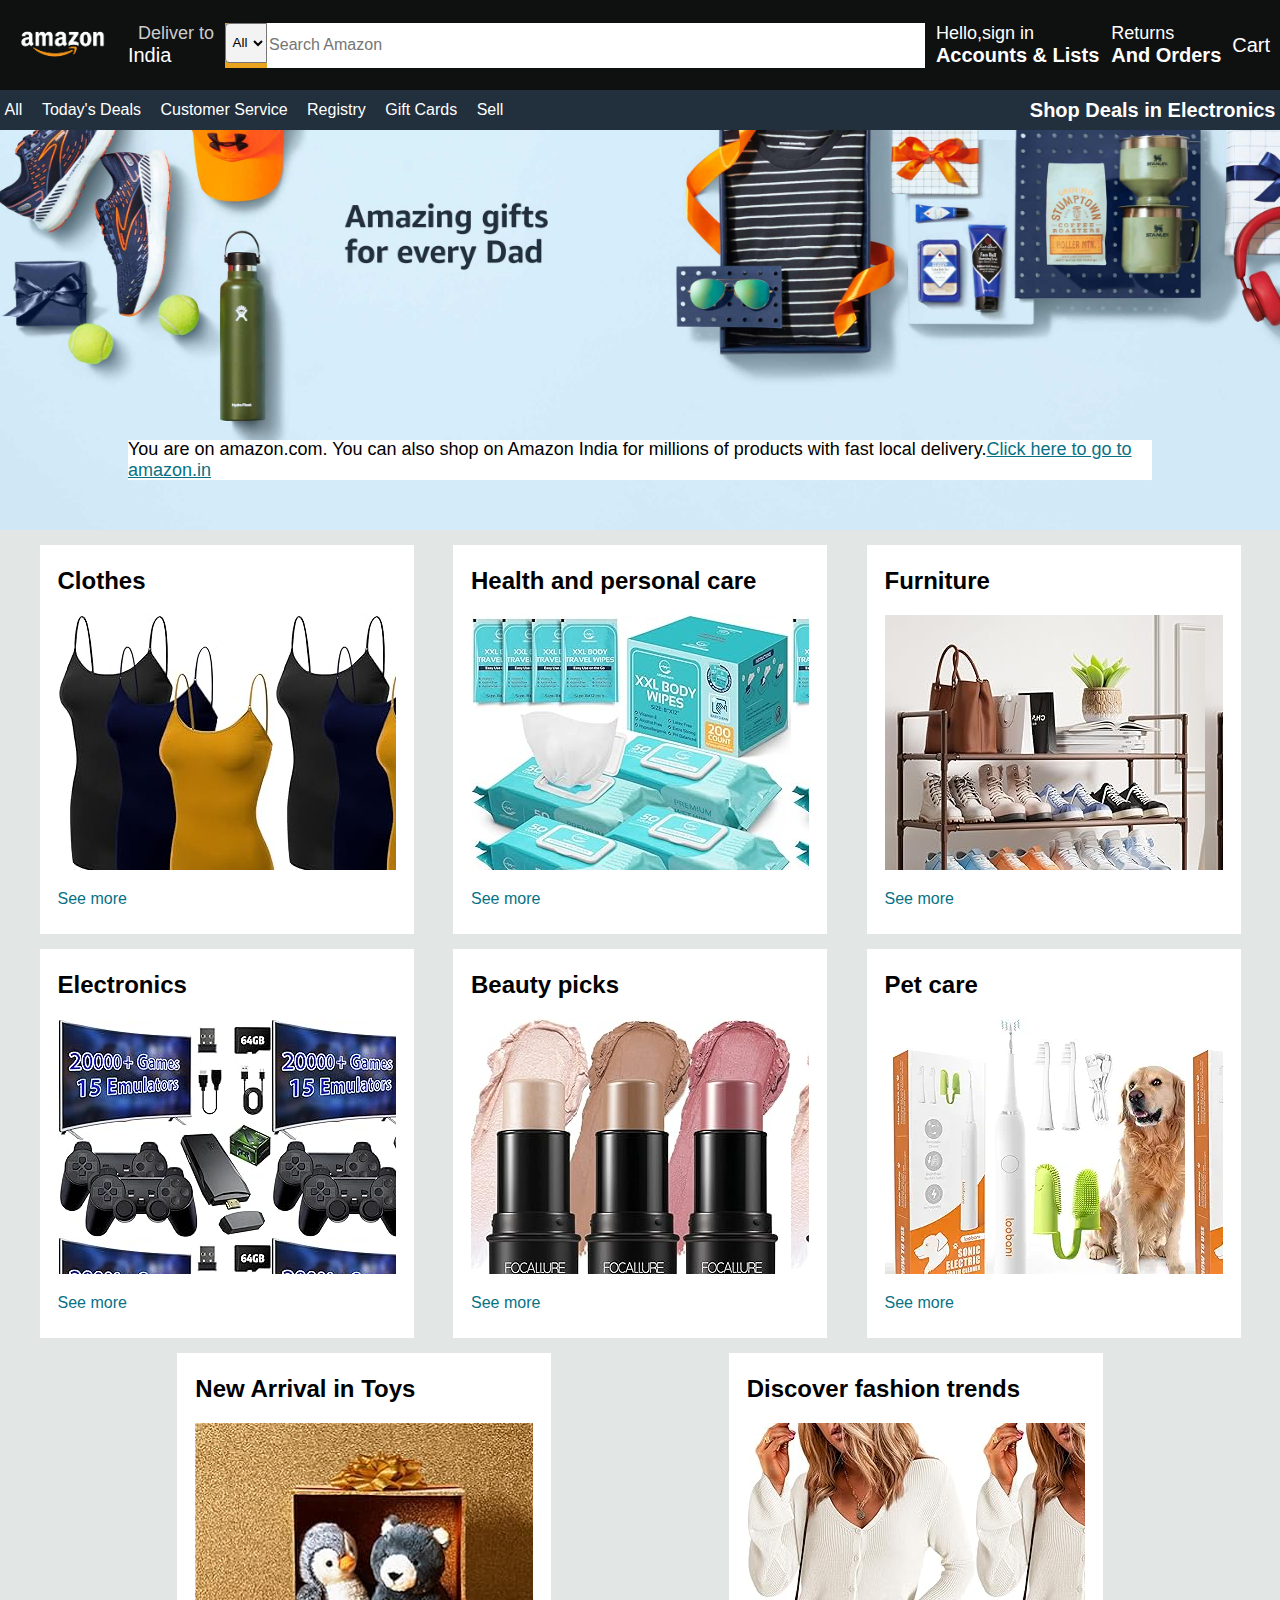
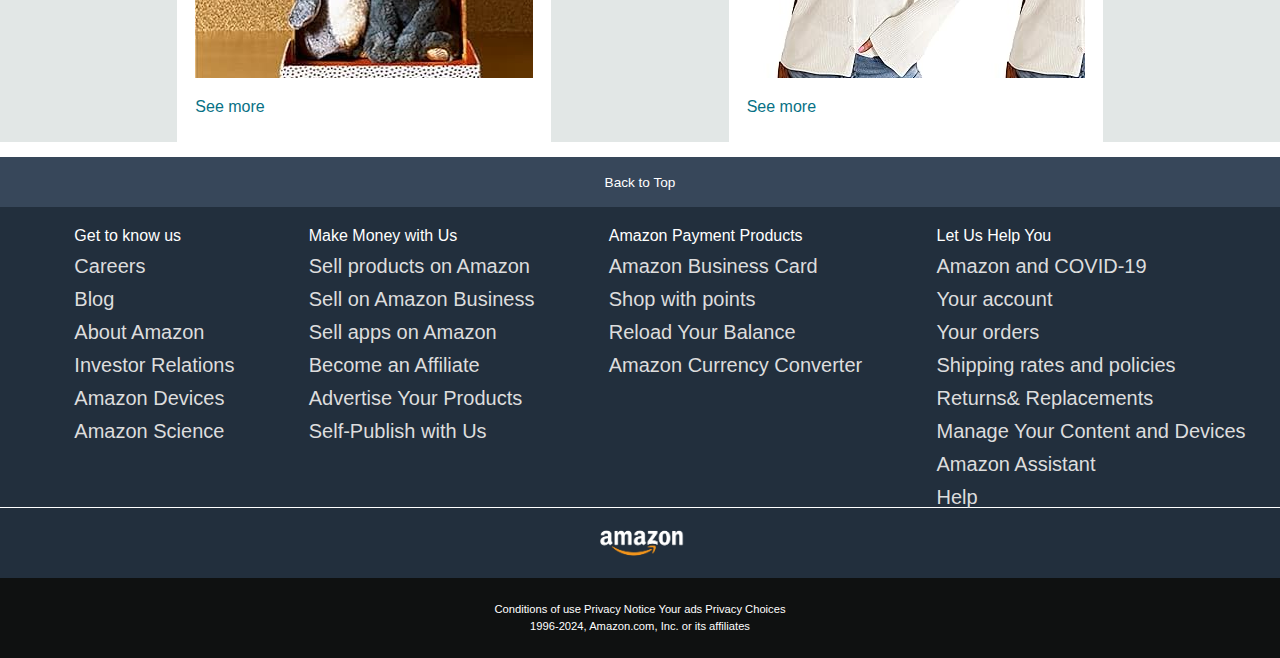
<file: index copy.html>
<!DOCTYPE html>
<html lang="en">
  <head>
    <meta charset="UTF-8" />
    <meta name="viewport" content="width=device-width, initial-scale=1.0" />
    <title>Amazon</title>
    <link
      rel="stylesheet"
      href="https://cdnjs.cloudflare.com/ajax/libs/font-awesome/6.5.2/css/all.min.css"
      integrity="sha512-SnH5WK+bZxgPHs44uWIX+LLJAJ9/2PkPKZ5QiAj6Ta86w+fsb2TkcmfRyVX3pBnMFcV7oQPJkl9QevSCWr3W6A=="
      crossorigin="anonymous"
      referrerpolicy="no-referrer"
    />
    <link rel="stylesheet" href="style.css" />
  </head>
  <body>
    <header>
      <div class="navbar">
        <div class="nav-logo border">
          <div class="logo"></div>
        </div>
        <div class="nav-address border">
          <p class="add-first">Deliver to</p>
          <div class="add-icon">
            <i class="fa-solid fa-location-dot"></i>
            <p class="add-second">India</p>
          </div>
        </div>
        <div class="nav-search">
          <select class="search-select">
            <option>All</option>
          </select>
          <input placeholder="Search Amazon" class="search-input" />
          <div class="Search-icon">
            <i class="fa-solid fa-magnifying-glass"></i>
          </div>
        </div>
        <div class="nav-signin border">
          <p><span>Hello,sign in</span></p>
          <p class="nav-second">Accounts & Lists</p>
        </div>

        <div class="nav-return border">
          <p><span>Returns</span></p>
          <p class="nav-second">And Orders</p>
        </div>

        <div class="nav-cart">
          <i class="fa-solid fa-cart-shopping"></i>
          <p>Cart</p>
        </div>
      </div>

      <div class="panel">
        <div class="panel-all">
          <i class="fa-solid fa-bars"></i>
          All
        </div>
        <div class="panel-ops">
          <p>Today's Deals</p>
          <p>Customer Service</p>
          <p>Registry</p>
          <p>Gift Cards</p>
          <p>Sell</p>
        </div>
        <div class="panel-deals">Shop Deals in Electronics</div>
      </div>
    </header>
    <div class="hero-section">
      <div class="hero-msg">
        <p>
          You are on amazon.com. You can also shop on Amazon India for millions
          of products with fast local delivery.<a href="https://www.amazon.com/"
            >Click here to go to amazon.in</a
          >
        </p>
      </div>
    </div>
    <div class="shop-section">
      <div class="box">
        <div class="box-content">
          <h2>Clothes</h2>
          <div
            class="box-img"
            style="background-image: url('clothess.jpg')"
          ></div>
          <p>See more</p>
        </div>
      </div>
      <div class="box">
        <div class="box-content">
          <h2>Health and personal care</h2>
          <div
            class="box-img"
            style="background-image: url('personal_care.jpg')"
          ></div>
          <p>See more</p>
        </div>
      </div>
      <div class="box">
        <div class="box-content">
          <h2>Furniture</h2>
          <div
            class="box-img"
            style="background-image: url('furrniture.jpg')"
          ></div>
          <p>See more</p>
        </div>
      </div>
      <div class="box">
        <div class="box-content">
          <h2>Electronics</h2>
          <div
            class="box-img"
            style="background-image: url('electronicsss.jpg')"
          ></div>
          <p>See more</p>
        </div>
      </div>
      <div class="box">
        <div class="box-content">
          <h2>Beauty picks</h2>
          <div class="box-img" style="background-image: url('beauty_picks.jpg')"></div>
          <p>See more</p>
        </div>
      </div>
      <div class="box">
        <div class="box-content">
          <h2>Pet care</h2>
          <div class="box-img" style="background-image: url('pet_care.webp')"></div>
          <p>See more</p>
        </div>
      </div>
      <div class="box">
        <div class="box-content">
          <h2>New Arrival in Toys</h2>
          <div class="box-img" style="background-image: url('arrival_toys.jpg')"></div>
          <p>See more</p>
        </div>
      </div>
      <div class="box">
        <div class="box-content">
          <h2>Discover fashion trends</h2>
          <div class="box-img" style="background-image: url('fashion_trends.jpg')"></div>
          <p>See more</p>
        </div>
      </div>
    </div>
    <footer>
      <div class="foot-panel1">
        Back to Top
      </div>
      <div class="foot-panel2">
        <ul>
          <p>Get to know us</p>
          <a>Careers</a>
          <a>Blog</a>
          <a>About Amazon</a>
          <a>Investor Relations</a>
          <a>Amazon Devices</a>
          <a>Amazon Science</a>

        </ul>

        <ul>
          <p>Make Money with Us</p>
          <a>Sell products on Amazon</a>
          <a>Sell on Amazon Business</a>
          <a>Sell apps on Amazon</a>
          <a>Become an Affiliate</a>
          <a>Advertise Your Products</a>
          <a>Self-Publish with Us</a>

        </ul>

        <ul>
          <p>Amazon Payment Products</p>
          <a>Amazon Business Card</a>
          <a>Shop with points</a>
          <a>Reload Your Balance</a>
          <a>Amazon Currency Converter</a>
          

        </ul>

        <ul>
          <p>Let Us Help You</p>
          <a>Amazon and COVID-19</a>
          <a>Your account</a>
          <a>Your orders</a>
          <a>Shipping rates and policies</a>
          <a>Returns& Replacements</a>
          <a>Manage Your Content and Devices</a>
          <a>Amazon Assistant</a>
          <a>Help</a>

        </ul>

      </div>
      <div class="foot-panel3">
        <div class="logo"></div>

      </div>
      <div class="foot-panel4">
        <div class="pages">
          <a>Conditions of use</a>
          <a>Privacy Notice</a>
          <a>Your ads Privacy Choices</a>
        </div>
        <div class="copyright">
          1996-2024, Amazon.com, Inc. or its affiliates

        </div>
      </div>

    </footer>
  </body>
</html>
</file>
<file: style.css>
*{
    font-family: Arial;
    margin: 0;
    border: border-box;
}
.navbar{
    height: 90px;
    background-color: #0F1111;
    color: white;
    display:flex;
    align-items:center;
    justify-content: space-evenly;
}
.nav-logo{
    height:60px;
    width:100px;
}
.logo{
    background-image: url("amazon_logo.png");
    height: 58px;
    width: 100%;
    background-size: cover;
}
.border{
    border: 1.5px solid transparent;

}
.border:hover{
    border: 1.5px solid white;
}
.add-first{
    font-size: 18px;
    color: #CCCCCC;
    margin-left: 15px;
}
.add-second{
    font-size: 20px;
    color: white;
    margin-left:5px;
}
.add-icon{
    display: flex;
    align-items: center;
}
.nav-search{
    display: flex;
    justify-content: space-evenly;
    width: 700px;
    height: 45px;
    background-color: rgb(234, 163, 31);
}
.search-select{
    background-color:#F3F3F3 ;
    width: 45px;
    height: 40px;
    text-align: center;
    border-top-left-radius: 4px;
    border-bottom-left-radius:4px;

}
.search-input{
    width:100%;
    font-size: 1rem;
    border: none;
}

.search-icon{
    width: 45px;
    display: flex;
    align-items: center;
    justify-content: center;
    font-size: 20px;
    background-color: rgba(195, 159, 53, 0.965);
    color: black;
}

.nav-search:hover{
    border:2px solid orange;
}

span{
    font-size:18px ;

}
.nav-second{
    font-size:20px ;
    font-weight: 700;
}
.nav-cart{
    font-size: 20px;
}

.panel{
    height: 40px;
    background-color:#222f3d;
    display: flex;
    color:white;
    align-items: center;
    justify-content:space-evenly ;

}
.panel-ops p {
    display:inline;
    margin-left: 15px;

}

.panel-ops{
    width: 78%;
    font-size:16px ;
}
.panel-deals{
    font-size: 20px;
    font-weight: 700;
}

/*hero section*/
.hero-section{
    background-image: url("hero.jpg");
    height: 400px;
    background-size: cover;
    display: flex;
    justify-content: center;
    align-items: flex-end;
}
.hero-msg{
    background-color: white;
    height: 40px;
    color: black;
    display: flex;
    justify-content: center;
    align-items: center;
    font-size: 18px;
    bottom: 25px;
    position: relative;
    width: 80%;
    margin-bottom: 25px;
}

.hero-msg a{
    color:#087185
}

.shop-section{
    display: flex;
    flex-wrap: wrap;
    justify-content: space-evenly;
    background-color: #e2e7e6;

}
.box{
    border: 2px solid white;
    height: 350px;
    width: 370px;
    background-color: white;
    padding: 20px 0px 15px;
    margin-top: 15px;

}
.box-img{
    
    height: 255px;
    margin-top: 20px;
    margin-bottom: 20px;
}
.box-content{
    margin-left: 1rem;
    margin-right: 1rem;

}
.box-content p{
    color: #087185;
}

footer{
    margin-top: 15px;

}
.foot-panel1{
    background-color:#37475a ;
    color: white;
    height: 50px;
    display: flex;
    align-items: center;
    justify-content: center;
    font-size: 0.85rem;
}

.foot-panel2{
    background-color: #222f3d;
    color:white;
    height: 300px;
    display: flex;
    justify-content: space-evenly;
}

ul{
    margin-top: 20px;
}

ul a{
    display: block;
    font-size: 20px;
    margin-top: 10px;
    color: #dddddd;

}
.foot-panel3{
    background-color: #222f3d;
    color: white;
    border-top:0.5px solid white ;
    height: 70px;
    display: flex;
    justify-content: center;
    align-items: center;
}

.logo{
    background-image: url("amazon_logo.png");
    height: 58px;
    width: 100px;
    background-size: cover;

}
.foot-panel4{
    background-color: #0f1111;
    color: white;
    height: 80px;

}
.pages{
    font-size: 0.7rem;
    text-align: center;
    padding-top: 25px;

}
.copyright{
    padding-top: 5px;
    font-size: 0.7rem;
    text-align: center;
}
</file>
